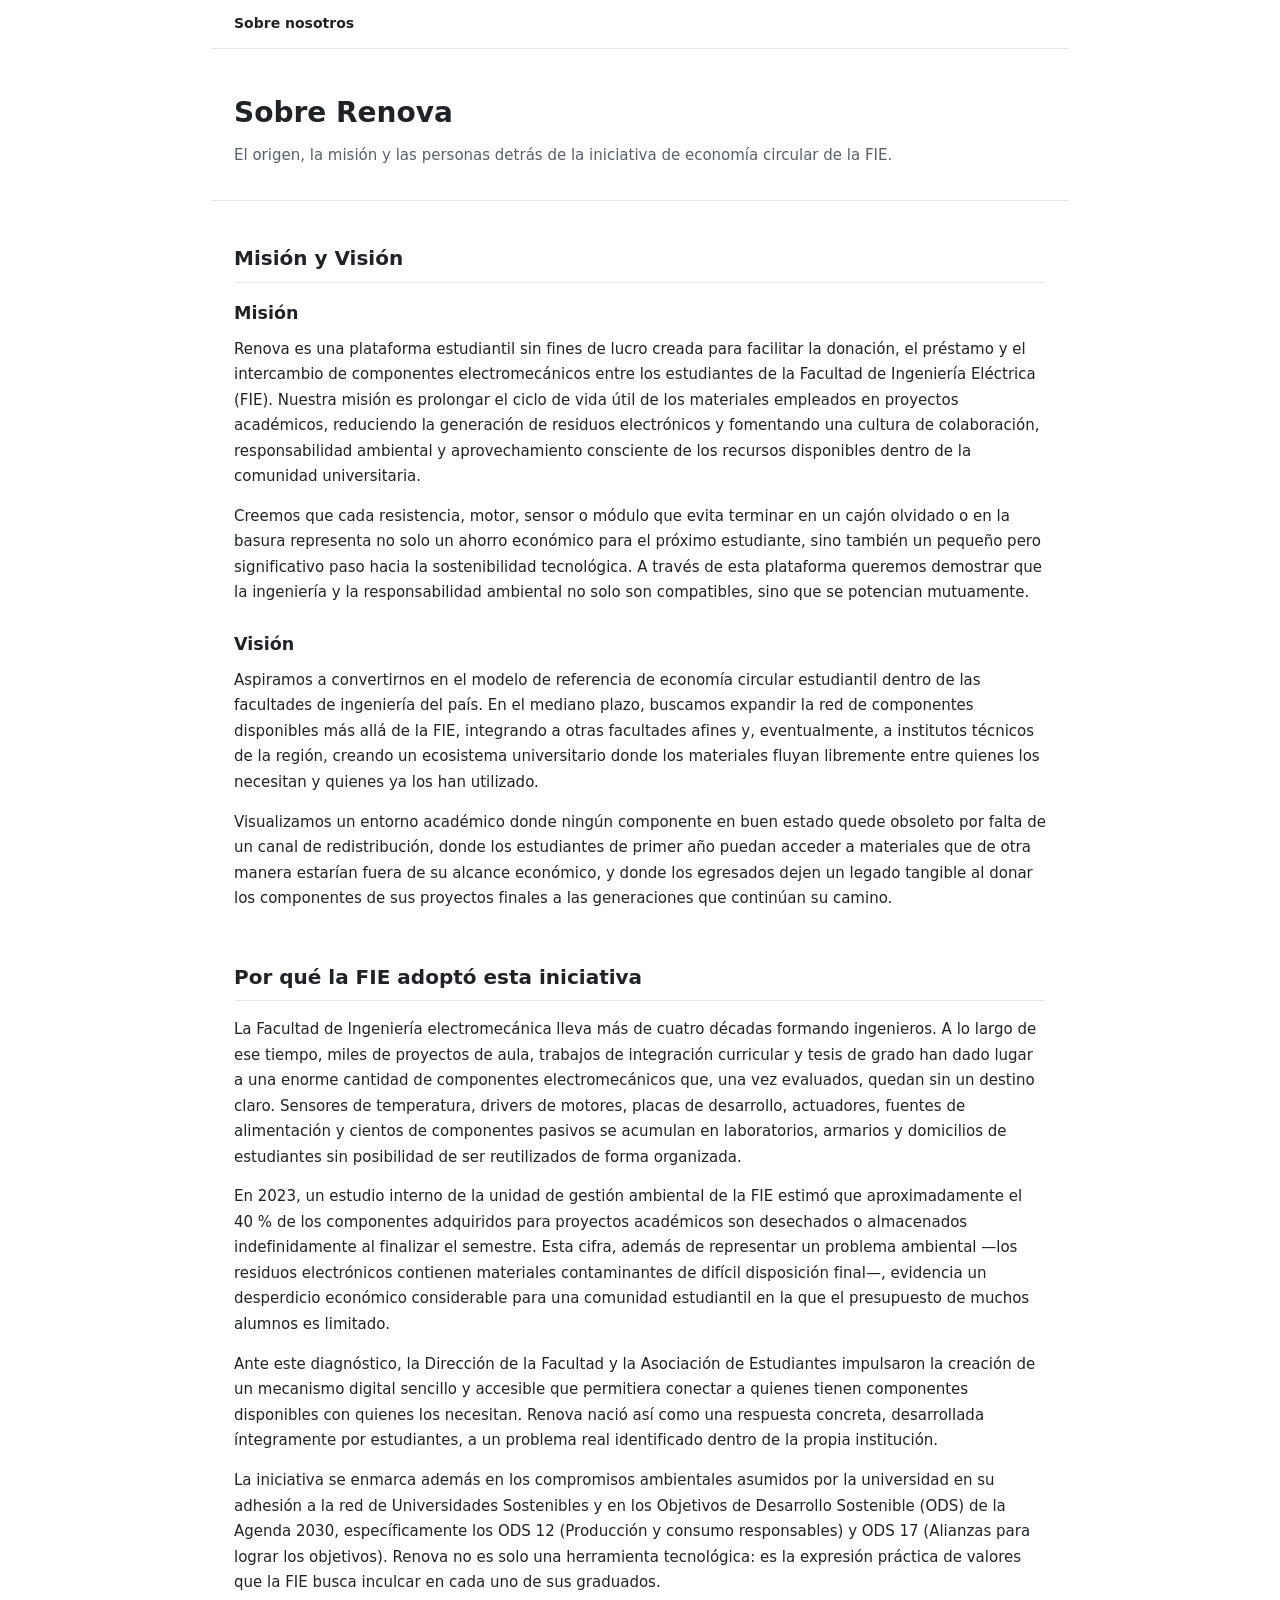
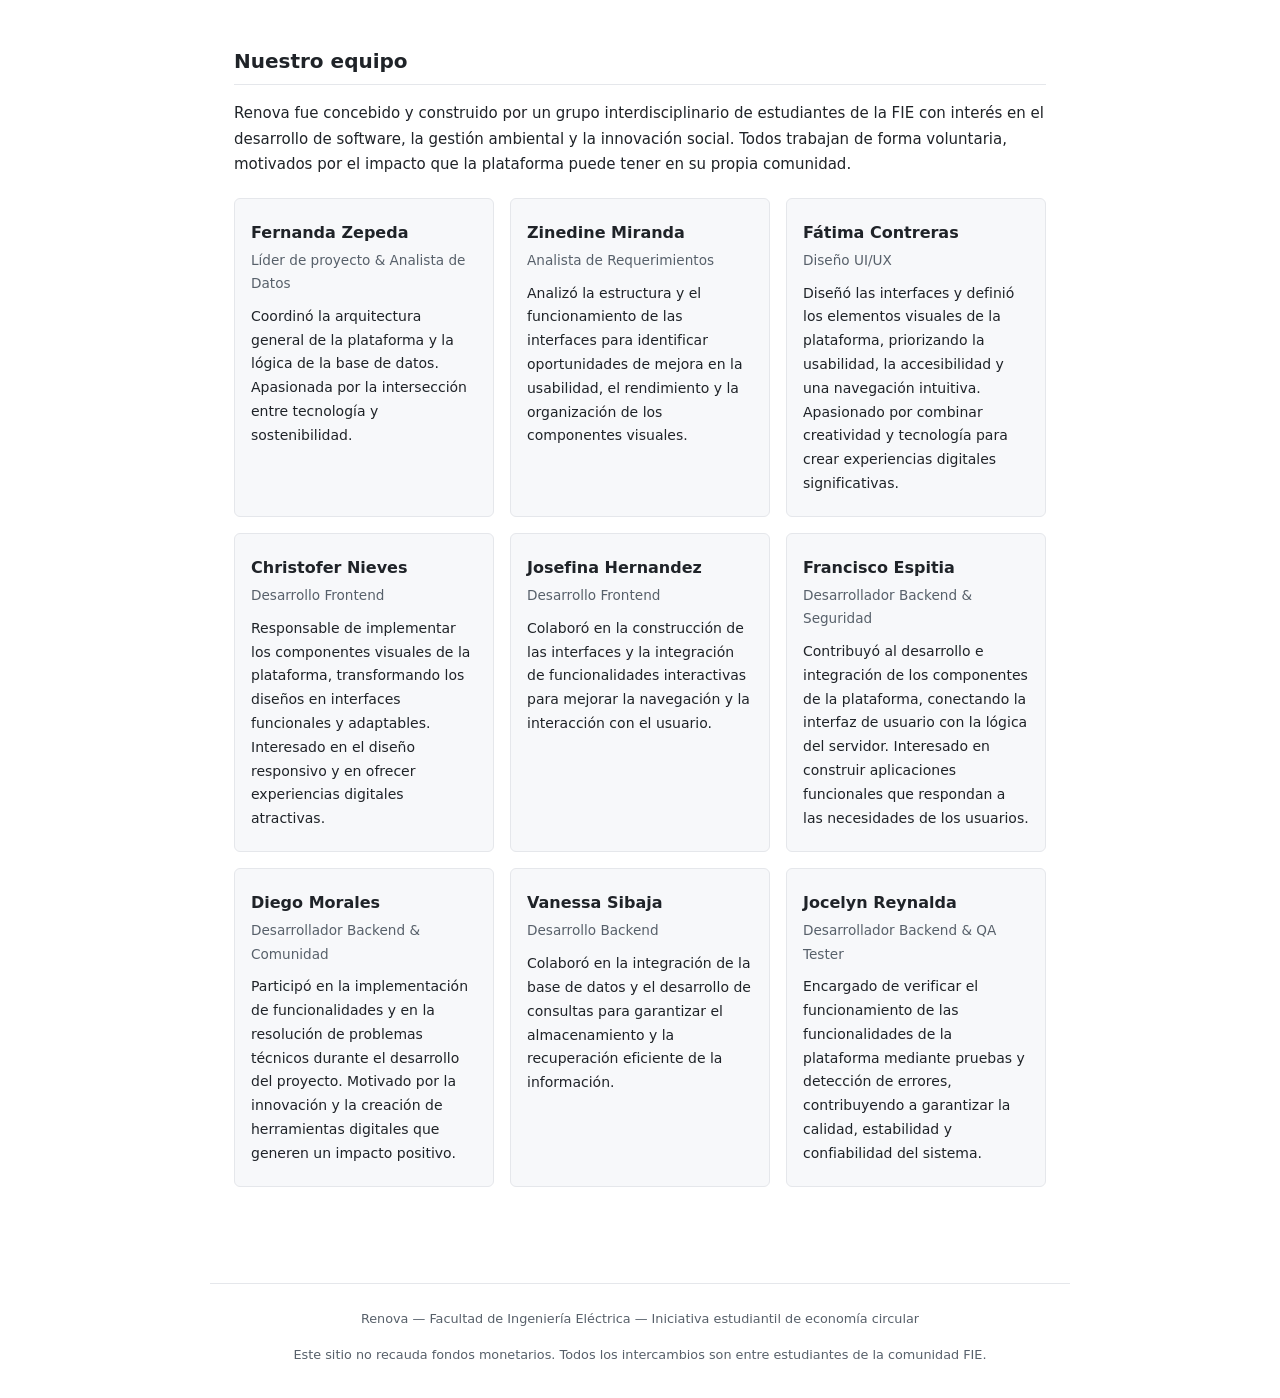
<file: about.html>
<!DOCTYPE html>
<html lang="es">
<head>
  <meta charset="UTF-8" />
  <meta name="viewport" content="width=device-width, initial-scale=1.0" />
  <title>Sobre Nosotros – Renova</title>
  <style>
    *, *::before, *::after { box-sizing: border-box; margin: 0; padding: 0; }

    body {
      font-family: -apple-system, "Segoe UI", system-ui, sans-serif;
      font-size: 15px;
      line-height: 1.7;
      color: #1f2328;
      background: #ffffff;
    }

    a { color: #3b82d4; }

    /* ── Layout ── */
    header, main, footer {
      max-width: 860px;
      margin: 0 auto;
      padding: 0 1.5rem;
    }

    header {
      padding-top: 2.5rem;
      padding-bottom: 2rem;
      border-bottom: 1px solid #e5e7eb;
    }

    header h1 { font-size: 1.75rem; }
    header p  { margin-top: 0.4rem; color: #57606a; }

    main { padding-top: 2.5rem; padding-bottom: 3rem; }

    section { margin-bottom: 3rem; }

    h2 {
      font-size: 1.25rem;
      margin-bottom: 1rem;
      padding-bottom: 0.4rem;
      border-bottom: 1px solid #e5e7eb;
    }

    p { margin-bottom: 0.9rem; }
    p:last-child { margin-bottom: 0; }

    /* ── Team cards ── */
    .team-grid {
      display: grid;
      grid-template-columns: repeat(auto-fill, minmax(220px, 1fr));
      gap: 1rem;
      margin-top: 1.25rem;
    }

    .card {
      border: 1px solid #e5e7eb;
      border-radius: 6px;
      padding: 1.25rem 1rem;
      background: #f7f8fa;
    }

    .card h3 { font-size: 1rem; margin-bottom: 0.2rem; }
    .card .role { font-size: 0.85rem; color: #57606a; margin-bottom: 0.6rem; }
    .card p { font-size: 0.875rem; margin-bottom: 0; }

    /* ── Nav ── */
    nav {
      max-width: 860px;
      margin: 0 auto;
      padding: 0.75rem 1.5rem;
      border-bottom: 1px solid #e5e7eb;
      font-size: 0.875rem;
    }

    nav a { margin-right: 1.25rem; text-decoration: none; color: #57606a; }
    nav a:hover { color: #1f2328; }
    nav a.active { color: #1f2328; font-weight: 600; }

    footer {
      padding-top: 1.5rem;
      padding-bottom: 2rem;
      border-top: 1px solid #e5e7eb;
      font-size: 0.8rem;
      color: #57606a;
      text-align: center;
    }
  </style>
</head>
<body>

  <nav>
    <a href="about.html" class="active">Sobre nosotros</a>
  </nav>

  <header>
    <h1>Sobre Renova</h1>
    <p>El origen, la misión y las personas detrás de la iniciativa de economía circular de la FIE.</p>
  </header>

  <main>

    <!-- ── Misión y Visión ── -->
    <section id="mision-vision">
      <h2>Misión y Visión</h2>

      <h3 style="margin-bottom: 0.5rem; margin-top: 1rem;">Misión</h3>
      <p>
        Renova es una plataforma estudiantil sin fines de lucro creada para facilitar la donación,
        el préstamo y el intercambio de componentes electromecánicos entre los estudiantes de la
        Facultad de Ingeniería Eléctrica (FIE). Nuestra misión es prolongar el ciclo de vida útil de
        los materiales empleados en proyectos académicos, reduciendo la generación de residuos
        electrónicos y fomentando una cultura de colaboración, responsabilidad ambiental y aprovechamiento
        consciente de los recursos disponibles dentro de la comunidad universitaria.
      </p>
      <p>
        Creemos que cada resistencia, motor, sensor o módulo que evita terminar en un cajón olvidado
        o en la basura representa no solo un ahorro económico para el próximo estudiante, sino también
        un pequeño pero significativo paso hacia la sostenibilidad tecnológica. A través de esta
        plataforma queremos demostrar que la ingeniería y la responsabilidad ambiental no solo son
        compatibles, sino que se potencian mutuamente.
      </p>

      <h3 style="margin-bottom: 0.5rem; margin-top: 1.5rem;">Visión</h3>
      <p>
        Aspiramos a convertirnos en el modelo de referencia de economía circular estudiantil dentro
        de las facultades de ingeniería del país. En el mediano plazo, buscamos expandir la red de
        componentes disponibles más allá de la FIE, integrando a otras facultades afines y, eventualmente,
        a institutos técnicos de la región, creando un ecosistema universitario donde los materiales
        fluyan libremente entre quienes los necesitan y quienes ya los han utilizado.
      </p>
      <p>
        Visualizamos un entorno académico donde ningún componente en buen estado quede obsoleto por
        falta de un canal de redistribución, donde los estudiantes de primer año puedan acceder a
        materiales que de otra manera estarían fuera de su alcance económico, y donde los egresados
        dejen un legado tangible al donar los componentes de sus proyectos finales a las generaciones
        que continúan su camino.
      </p>
    </section>

    <!-- ── Contexto institucional ── -->
    <section id="contexto">
      <h2>Por qué la FIE adoptó esta iniciativa</h2>
      <p>
        La Facultad de Ingeniería electromecánica lleva más de cuatro décadas formando ingenieros. 
        A lo largo de ese tiempo, miles de proyectos de aula, trabajos de integración curricular y tesis
        de grado han dado lugar a una enorme cantidad de componentes electromecánicos que, una vez evaluados,
        quedan sin un destino claro. Sensores de temperatura, drivers de motores, placas de desarrollo,
        actuadores, fuentes de alimentación y cientos de componentes pasivos se acumulan en laboratorios,
        armarios y domicilios de estudiantes sin posibilidad de ser reutilizados de forma organizada.
      </p>
      <p>
        En 2023, un estudio interno de la unidad de gestión ambiental de la FIE estimó que
        aproximadamente el 40 % de los componentes adquiridos para proyectos académicos son
        desechados o almacenados indefinidamente al finalizar el semestre. Esta cifra, además de
        representar un problema ambiental —los residuos electrónicos contienen materiales contaminantes
        de difícil disposición final—, evidencia un desperdicio económico considerable para una
        comunidad estudiantil en la que el presupuesto de muchos alumnos es limitado.
      </p>
      <p>
        Ante este diagnóstico, la Dirección de la Facultad y la Asociación de Estudiantes impulsaron la
        creación de un mecanismo digital sencillo y accesible que permitiera conectar a quienes
        tienen componentes disponibles con quienes los necesitan. Renova nació así como
        una respuesta concreta, desarrollada íntegramente por estudiantes, a un problema real
        identificado dentro de la propia institución.
      </p>
      <p>
        La iniciativa se enmarca además en los compromisos ambientales asumidos por la universidad
        en su adhesión a la red de Universidades Sostenibles y en los Objetivos de Desarrollo
        Sostenible (ODS) de la Agenda 2030, específicamente los ODS 12 (Producción y consumo
        responsables) y ODS 17 (Alianzas para lograr los objetivos). Renova no es solo
        una herramienta tecnológica: es la expresión práctica de valores que la FIE busca
        inculcar en cada uno de sus graduados.
      </p>
    </section>

    <!-- ── Equipo ── -->


    <section id="equipo">
      <h2>Nuestro equipo</h2>
      <p>
        Renova fue concebido y construido por un grupo interdisciplinario de estudiantes de
        la FIE con interés en el desarrollo de software, la gestión ambiental y la innovación social.
        Todos trabajan de forma voluntaria, motivados por el impacto que la plataforma puede tener
        en su propia comunidad.
      </p>

      <div class="team-grid">


        <div class="card">
          <h3>Fernanda Zepeda</h3>
          <p class="role">Líder de proyecto &amp; Analista de Datos</p>
          <p>
            Coordinó la arquitectura general de la plataforma y la lógica de la base de datos.
            Apasionada por la intersección entre tecnología y sostenibilidad.
          </p>
        </div>

        <div class="card">
            <h3>Zinedine Miranda</h3>
            <p class="role">Analista de Requerimientos</p>
            <p>
                Analizó la estructura y el funcionamiento de las interfaces para identificar
                oportunidades de mejora en la usabilidad, el rendimiento y la organización de
                los componentes visuales. 
        </div>

        <div class="card">
          <h3>Fátima Contreras</h3>
          <p class="role">Diseño UI/UX</p>
          <p>
            Diseñó las interfaces y definió los elementos visuales de la plataforma, priorizando
            la usabilidad, la accesibilidad y una navegación intuitiva. Apasionado por combinar
            creatividad y tecnología para crear experiencias digitales significativas.
          </p>
        </div>

        <div class="card">
          <h3>Christofer Nieves</h3>
          <p class="role">Desarrollo Frontend</p>
          <p>
            Responsable de implementar los componentes visuales de la plataforma, transformando
            los diseños en interfaces funcionales y adaptables. Interesado en el diseño responsivo
            y en ofrecer experiencias digitales atractivas.
          </p>
        </div>

        <div class="card">
          <h3>Josefina Hernandez</h3>
          <p class="role">Desarrollo Frontend</p>
          <p>
            Colaboró en la construcción de las interfaces y la integración de funcionalidades
            interactivas para mejorar la navegación y la interacción con el usuario.
          </p>
        </div>

        <div class="card">
          <h3>Francisco Espitia</h3>
          <p class="role">Desarrollador Backend &amp; Seguridad</p>
          <p>
            Contribuyó al desarrollo e integración de los componentes de la plataforma, conectando
            la interfaz de usuario con la lógica del servidor. Interesado en construir aplicaciones
            funcionales que respondan a las necesidades de los usuarios.
          </p>
        </div>

        <div class="card">
          <h3>Diego Morales</h3>
          <p class="role">Desarrollador Backend &amp; Comunidad</p>
          <p>
            Participó en la implementación de funcionalidades y en la resolución de problemas
            técnicos durante el desarrollo del proyecto. Motivado por la innovación y la creación
            de herramientas digitales que generen un impacto positivo.
          </p>
        </div>

        <div class="card">
          <h3>Vanessa Sibaja</h3>
          <p class="role">Desarrollo Backend</p>
          <p>
            Colaboró en la integración de la base de datos y el desarrollo de consultas para garantizar
            el almacenamiento y la recuperación eficiente de la información.
          </p>
        </div>

        <div class="card">
          <h3>Jocelyn Reynalda</h3>
          <p class="role">Desarrollador Backend &amp; QA Tester</p>
          <p>
            Encargado de verificar el funcionamiento de las funcionalidades de la plataforma mediante
            pruebas y detección de errores, contribuyendo a garantizar la calidad, estabilidad y
            confiabilidad del sistema.
          </p>
        </div>

      </div>
    </section>

  </main>

  <footer>
    <p>Renova &mdash; Facultad de Ingeniería Eléctrica &mdash; Iniciativa estudiantil de economía circular</p>
    <p style="margin-top: 0.25rem;">Este sitio no recauda fondos monetarios. Todos los intercambios son entre estudiantes de la comunidad FIE.</p>
  </footer>

</body>
</html>
</file>
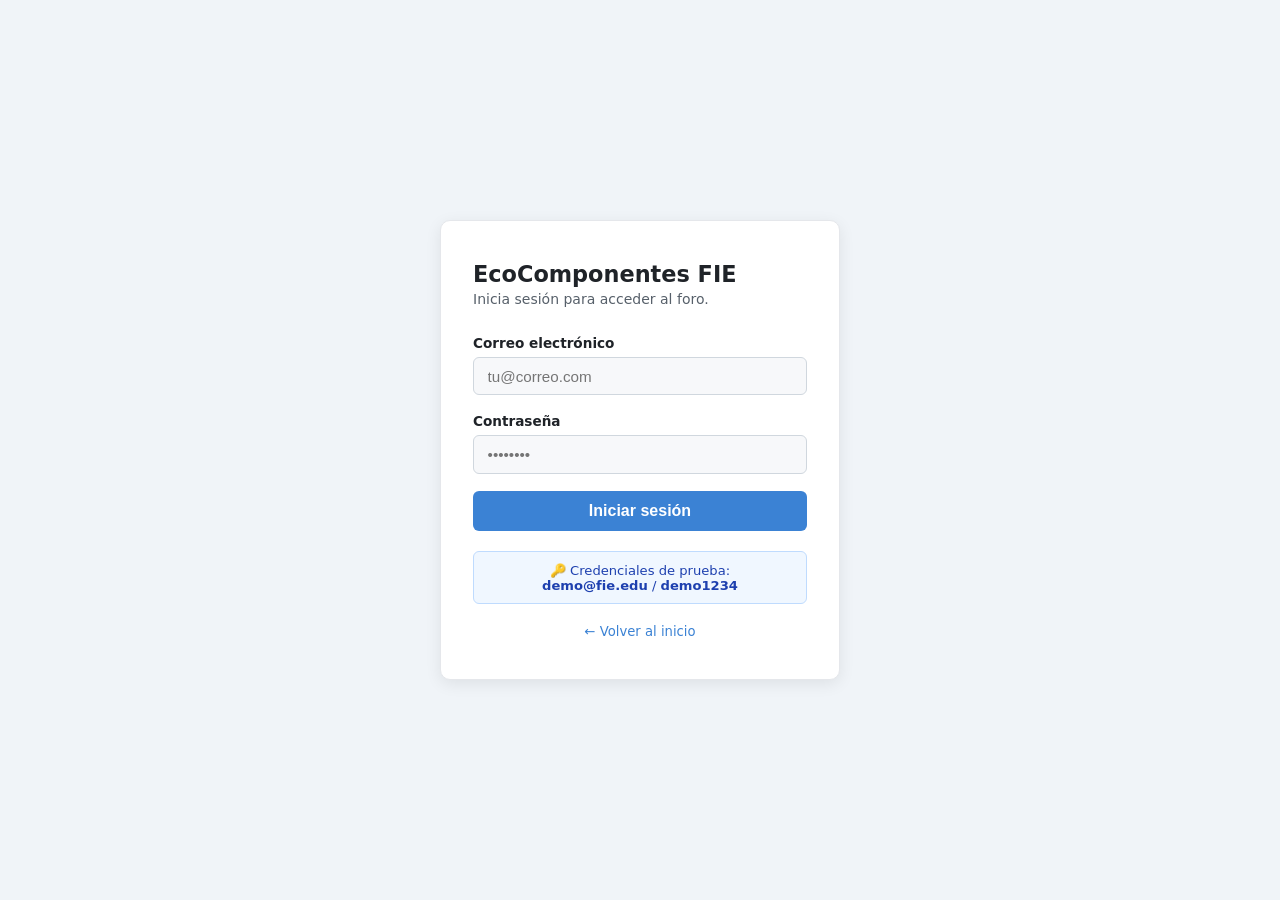
<file: forum.html>
<!DOCTYPE html>
<html lang="es">
<head>
  <meta charset="UTF-8" />
  <meta name="viewport" content="width=device-width, initial-scale=1.0" />
  <title>Foro — EcoComponentes FIE</title>
  <style>
    *, *::before, *::after { box-sizing: border-box; margin: 0; padding: 0; }

    body {
      font-family: -apple-system, "Segoe UI", system-ui, sans-serif;
      background: #f0f4f8;
      color: #1f2328;
      min-height: 100vh;
    }

    /* ── Navbar ── */
    nav {
      background: #1f2328;
      color: #fff;
      padding: .75rem 1.5rem;
      display: flex;
      align-items: center;
      justify-content: space-between;
      gap: 1rem;
    }

    nav .brand {
      font-size: 1.05rem;
      font-weight: 700;
      color: #fff;
      text-decoration: none;
    }

    nav .nav-derecha {
      display: flex;
      align-items: center;
      gap: 1rem;
      font-size: .9rem;
    }

    #nav-usuario {
      color: #b0c4de;
      font-weight: 600;
    }

    #nav-login-link {
      color: #b0c4de;
      text-decoration: none;
    }

    #nav-login-link:hover { color: #fff; }

    #btn-logout {
      background: transparent;
      border: 1px solid #57606a;
      color: #b0c4de;
      padding: .35rem .85rem;
      border-radius: 5px;
      font-size: .85rem;
      cursor: pointer;
      transition: border-color .15s, color .15s;
    }

    #btn-logout:hover {
      border-color: #aaa;
      color: #fff;
    }

    /* ── Contenido ── */
    .contenedor {
      max-width: 960px;
      margin: 2.5rem auto;
      padding: 0 1rem;
    }

    #foro-bienvenida {
      font-size: 1.15rem;
      font-weight: 600;
      margin-bottom: 1.5rem;
      color: #1f2328;
    }

    /* ── Filtros ── */
    .filtros-bar {
      display: flex;
      flex-wrap: wrap;
      align-items: center;
      gap: .75rem;
      margin-bottom: 1.5rem;
    }

    .filtros-bar select {
      padding: .45rem .75rem;
      border: 1px solid #d0d7de;
      border-radius: 6px;
      font-size: .875rem;
      background: #fff;
      color: #1f2328;
      cursor: pointer;
    }

    .filtros-bar select:focus {
      outline: none;
      border-color: #2e7d32;
    }

    .btn-publicar {
      margin-left: auto;
      padding: .5rem 1.1rem;
      background: #2e7d32;
      color: #fff;
      font-size: .875rem;
      font-weight: 600;
      border: none;
      border-radius: 6px;
      cursor: pointer;
      transition: background .15s;
    }

    .btn-publicar:hover { background: #1b5e20; }

    /* ── Grid de publicaciones ── */
    .grid-publicaciones {
      display: grid;
      grid-template-columns: repeat(auto-fill, minmax(280px, 1fr));
      gap: 1.25rem;
    }

    /* ── Card ── */
    .card-pub {
      background: #fff;
      border: 1px solid #e5e7eb;
      border-radius: 10px;
      overflow: hidden;
      display: flex;
      flex-direction: column;
    }

    .card-pub__imagen {
      width: 100%;
      height: 160px;
      object-fit: cover;
      background: #f2f7f2;
    }

    .card-pub__body {
      padding: 1rem;
      flex: 1;
      display: flex;
      flex-direction: column;
      gap: .5rem;
    }

    .card-pub__titulo {
      font-size: .975rem;
      font-weight: 700;
      color: #1f2328;
      margin: 0;
    }

    .card-pub__desc {
      font-size: .85rem;
      color: #57606a;
      line-height: 1.5;
      margin: 0;
      display: -webkit-box;
      -webkit-line-clamp: 3;
      -webkit-box-orient: vertical;
      overflow: hidden;
    }

    .card-pub__meta {
      font-size: .8rem;
      color: #57606a;
      display: flex;
      flex-wrap: wrap;
      gap: .4rem;
      margin-top: .25rem;
    }

    /* ── Badges ── */
    .badge {
      display: inline-block;
      padding: .2rem .6rem;
      border-radius: 20px;
      font-size: .75rem;
      font-weight: 600;
    }

    .badge--donacion   { background: #e8f5e9; color: #1b5e20; }
    .badge--prestamo   { background: #eef0fb; color: #2d3dc2; }
    .badge--intercambio{ background: #f3eefb; color: #6b2faf; }

    /* ── Botón contactar ── */
    .btn-contactar {
      margin-top: auto;
      padding: .45rem .9rem;
      background: transparent;
      border: 1px solid #2e7d32;
      color: #2e7d32;
      font-size: .825rem;
      font-weight: 600;
      border-radius: 6px;
      cursor: pointer;
      transition: background .15s, color .15s;
      align-self: flex-start;
    }

    .btn-contactar:hover { background: #2e7d32; color: #fff; }

    .contacto-info {
      display: none;
      background: #f2f7f2;
      border: 1px solid #d1e8d2;
      border-radius: 6px;
      padding: .6rem .85rem;
      font-size: .82rem;
      color: #1f2328;
      margin-top: .4rem;
    }

    .contacto-info.visible { display: block; }

    /* ── Estado vacío / cargando ── */
    .foro-estado {
      grid-column: 1 / -1;
      text-align: center;
      padding: 3rem 1rem;
      color: #57606a;
      font-size: .95rem;
    }

    /* ── Overlay y Modal ── */
    .overlay {
      display: none;
      position: fixed;
      inset: 0;
      background: rgba(0,0,0,.45);
      z-index: 100;
      align-items: center;
      justify-content: center;
    }

    .overlay.activo { display: flex; }

    .modal {
      background: #fff;
      border-radius: 10px;
      padding: 2rem;
      width: 100%;
      max-width: 480px;
      max-height: 90vh;
      overflow-y: auto;
      position: relative;
    }

    .modal h2 {
      font-size: 1.1rem;
      font-weight: 700;
      color: #1f2328;
      margin-bottom: 1.25rem;
    }

    .campo-modal {
      margin-bottom: 1rem;
    }

    .campo-modal label {
      display: block;
      font-size: .83rem;
      font-weight: 600;
      color: #1f2328;
      margin-bottom: .35rem;
    }

    .campo-modal input,
    .campo-modal select,
    .campo-modal textarea {
      width: 100%;
      padding: .55rem .8rem;
      border: 1px solid #d0d7de;
      border-radius: 6px;
      font-size: .9rem;
      color: #1f2328;
      background: #f7f8fa;
      font-family: inherit;
    }

    .campo-modal textarea { resize: vertical; min-height: 80px; }

    .campo-modal input:focus,
    .campo-modal select:focus,
    .campo-modal textarea:focus {
      outline: none;
      border-color: #2e7d32;
      background: #fff;
    }

    .modal-acciones {
      display: flex;
      gap: .75rem;
      justify-content: flex-end;
      margin-top: 1.25rem;
    }

    .btn-cancelar {
      padding: .5rem 1rem;
      background: transparent;
      border: 1px solid #d0d7de;
      border-radius: 6px;
      font-size: .875rem;
      cursor: pointer;
      color: #57606a;
    }

    .btn-cancelar:hover { border-color: #999; color: #1f2328; }

    .btn-enviar {
      padding: .5rem 1.1rem;
      background: #2e7d32;
      color: #fff;
      border: none;
      border-radius: 6px;
      font-size: .875rem;
      font-weight: 600;
      cursor: pointer;
      transition: background .15s;
    }

    .btn-enviar:hover { background: #1b5e20; }
    .btn-enviar:disabled { background: #81c784; cursor: not-allowed; }

    .modal-error {
      display: none;
      background: #fff3f3;
      border: 1px solid #f7a8a8;
      color: #c0392b;
      font-size: .83rem;
      padding: .5rem .8rem;
      border-radius: 6px;
      margin-bottom: .75rem;
    }

    .modal-error.visible { display: block; }

    @media (max-width: 480px) {
      .filtros-bar { flex-direction: column; align-items: stretch; }
      .btn-publicar { margin-left: 0; }
    }
  </style>
</head>
<body>

  <!-- Navbar -->
  <nav>
    <a class="brand" href="index.html">EcoComponentes FIE</a>
    <div class="nav-derecha">
      <span id="nav-usuario"></span>
      <a id="nav-login-link" href="login.html">Iniciar sesión</a>
      <button id="btn-logout" style="display:none">Cerrar sesión</button>
    </div>
  </nav>

  <!-- Contenido del foro -->
  <main class="contenedor">
    <p id="foro-bienvenida"></p>

    <!-- Barra de filtros -->
    <div class="filtros-bar">
      <select id="filtro-tipo">
        <option value="">Todos los tipos</option>
        <option value="donacion">Donación</option>
        <option value="prestamo">Préstamo</option>
        <option value="intercambio">Intercambio</option>
      </select>

      <select id="filtro-semestre">
        <option value="">Todos los semestres</option>
        <option value="1ro">1ro</option>
        <option value="2do">2do</option>
        <option value="3ro">3ro</option>
        <option value="4to">4to</option>
        <option value="5to">5to</option>
        <option value="6to">6to</option>
        <option value="7mo">7mo</option>
        <option value="8vo">8vo</option>
        <option value="9no">9no</option>
        <option value="10mo">10mo</option>
      </select>

      <button class="btn-publicar" id="btn-abrir-modal">+ Publicar oferta</button>
    </div>

    <!-- Grid de publicaciones -->
    <div class="grid-publicaciones" id="grid-publicaciones">
      <div class="foro-estado" id="foro-estado">Cargando publicaciones…</div>
    </div>
  </main>

  <!-- Modal: Nueva publicación -->
  <div class="overlay" id="overlay-modal">
    <div class="modal">
      <h2>Nueva publicación</h2>

      <div class="modal-error" id="modal-error"></div>

      <form id="form-publicacion" novalidate>
        <div class="campo-modal">
          <label for="pub-titulo">Título *</label>
          <input type="text" id="pub-titulo" placeholder="Ej: Motor DC 12V en buen estado" required />
        </div>

        <div class="campo-modal">
          <label for="pub-descripcion">Descripción *</label>
          <textarea id="pub-descripcion" placeholder="Describe el componente, su uso anterior y condición…" required></textarea>
        </div>

        <div class="campo-modal">
          <label for="pub-tipo">Tipo *</label>
          <select id="pub-tipo" required>
            <option value="">— Selecciona —</option>
            <option value="donacion">Donación</option>
            <option value="prestamo">Préstamo</option>
            <option value="intercambio">Intercambio</option>
          </select>
        </div>

        <div class="campo-modal">
          <label for="pub-estado">Estado del componente *</label>
          <select id="pub-estado" required>
            <option value="">— Selecciona —</option>
            <option value="nuevo">Nuevo</option>
            <option value="buen estado">Buen estado</option>
            <option value="desgaste leve">Desgaste leve</option>
            <option value="para repuesto">Para repuesto</option>
          </select>
        </div>

        <div class="campo-modal">
          <label for="pub-semestre">Semestre de origen *</label>
          <select id="pub-semestre" required>
            <option value="">— Selecciona —</option>
            <option value="1ro">1ro</option>
            <option value="2do">2do</option>
            <option value="3ro">3ro</option>
            <option value="4to">4to</option>
            <option value="5to">5to</option>
            <option value="6to">6to</option>
            <option value="7mo">7mo</option>
            <option value="8vo">8vo</option>
            <option value="9no">9no</option>
            <option value="10mo">10mo</option>
          </select>
        </div>

        <div class="campo-modal">
          <label for="pub-imagen">URL de imagen (opcional)</label>
          <input type="url" id="pub-imagen" placeholder="https://ejemplo.com/foto.jpg" />
        </div>

        <div class="modal-acciones">
          <button type="button" class="btn-cancelar" id="btn-cancelar-modal">Cancelar</button>
          <button type="submit" class="btn-enviar" id="btn-enviar-pub">Publicar</button>
        </div>
      </form>
    </div>
  </div>

  <script src="js/auth-demo.js"></script>
  <script src="js/data-demo.js"></script>
  <script src="js/nav.js"></script>
  <script src="js/forum.js"></script>
</body>
</html>
</file>
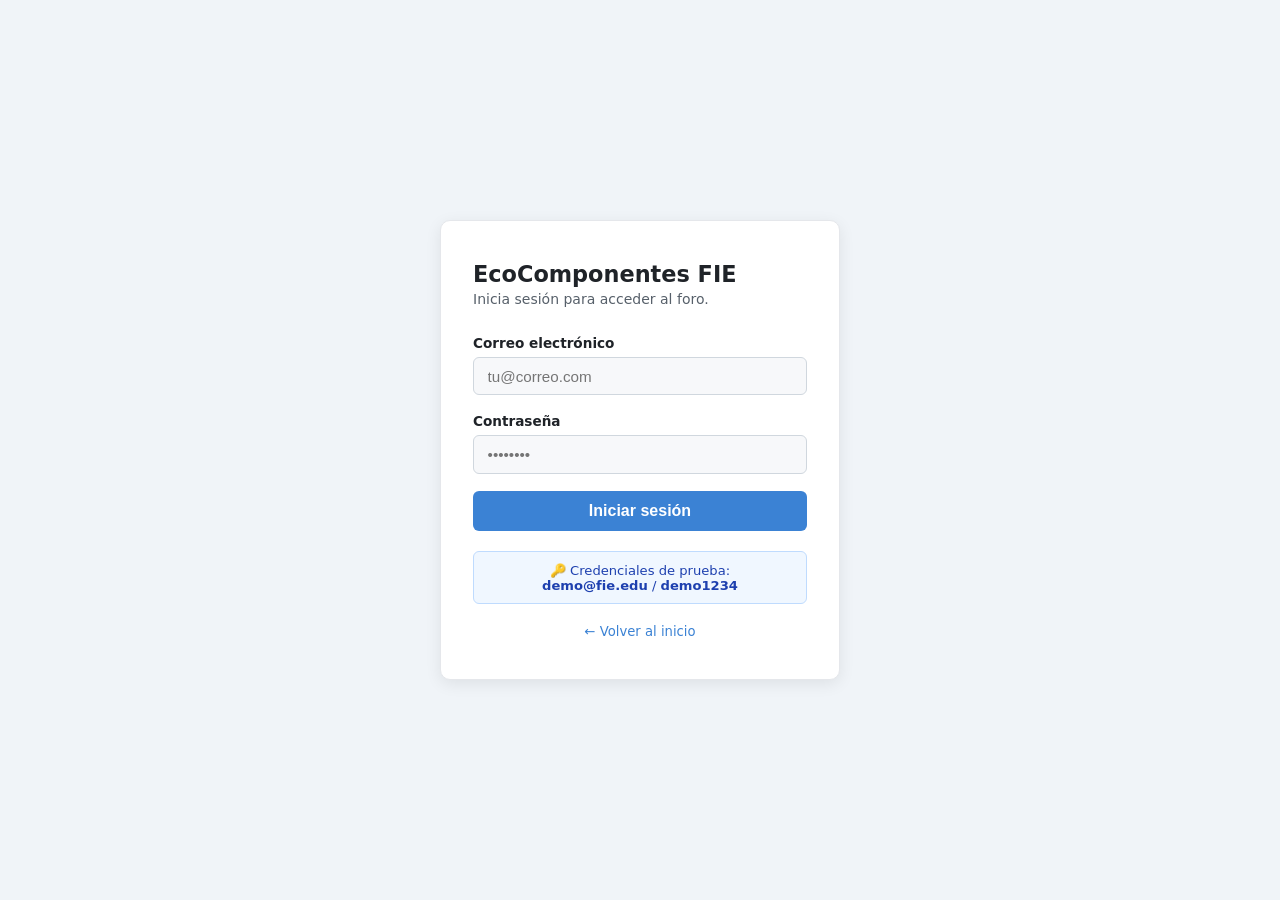
<file: login.html>
<!DOCTYPE html>
<html lang="es">
<head>
  <meta charset="UTF-8" />
  <meta name="viewport" content="width=device-width, initial-scale=1.0" />
  <title>Iniciar sesión — EcoComponentes FIE</title>
  <style>
    *, *::before, *::after { box-sizing: border-box; margin: 0; padding: 0; }

    body {
      font-family: -apple-system, "Segoe UI", system-ui, sans-serif;
      background: #f0f4f8;
      min-height: 100vh;
      display: flex;
      align-items: center;
      justify-content: center;
    }

    .login-card {
      background: #ffffff;
      border: 1px solid #e5e7eb;
      border-radius: 10px;
      padding: 2.5rem 2rem;
      width: 100%;
      max-width: 400px;
      box-shadow: 0 4px 16px rgba(0,0,0,.08);
    }

    .login-card h1 {
      font-size: 1.4rem;
      color: #1f2328;
      margin-bottom: .25rem;
    }

    .login-card .subtitulo {
      font-size: .875rem;
      color: #57606a;
      margin-bottom: 1.75rem;
    }

    .campo {
      margin-bottom: 1.1rem;
    }

    .campo label {
      display: block;
      font-size: .85rem;
      font-weight: 600;
      color: #1f2328;
      margin-bottom: .4rem;
    }

    .campo input {
      width: 100%;
      padding: .6rem .85rem;
      border: 1px solid #d0d7de;
      border-radius: 6px;
      font-size: .95rem;
      color: #1f2328;
      background: #f7f8fa;
      transition: border-color .15s, background .15s;
      outline: none;
    }

    .campo input:focus {
      border-color: #3b82d4;
      background: #fff;
    }

    .error-msg {
      display: none;
      background: #fff3f3;
      border: 1px solid #f7a8a8;
      color: #c0392b;
      font-size: .85rem;
      padding: .6rem .85rem;
      border-radius: 6px;
      margin-bottom: 1rem;
    }

    .error-msg.visible {
      display: block;
    }

    .btn-submit {
      width: 100%;
      padding: .7rem;
      background: #3b82d4;
      color: #fff;
      font-size: 1rem;
      font-weight: 600;
      border: none;
      border-radius: 6px;
      cursor: pointer;
      transition: background .15s;
    }

    .btn-submit:hover { background: #2563b0; }
    .btn-submit:disabled { background: #93b8e8; cursor: not-allowed; }

    .pie {
      text-align: center;
      margin-top: 1.25rem;
      font-size: .825rem;
      color: #57606a;
    }

    .pie a { color: #3b82d4; text-decoration: none; }
    .pie a:hover { text-decoration: underline; }

    .demo-hint {
      margin-top: 1.25rem;
      padding: .65rem .85rem;
      background: #f0f7ff;
      border: 1px solid #bfdbfe;
      border-radius: 6px;
      font-size: .82rem;
      color: #1e40af;
      text-align: center;
    }

    .demo-hint strong { font-weight: 700; }
  </style>
</head>
<body>

  <div class="login-card">
    <h1>EcoComponentes FIE</h1>
    <p class="subtitulo">Inicia sesión para acceder al foro.</p>

    <div id="error-msg" class="error-msg" role="alert"></div>

    <form id="form-login" novalidate>
      <div class="campo">
        <label for="usuario">Correo electrónico</label>
        <input
          type="email"
          id="usuario"
          name="email"
          autocomplete="email"
          placeholder="tu@correo.com"
          required
        />
      </div>

      <div class="campo">
        <label for="password">Contraseña</label>
        <input
          type="password"
          id="password"
          name="password"
          autocomplete="current-password"
          placeholder="••••••••"
          required
        />
      </div>

      <button type="submit" class="btn-submit" id="btn-submit">
        Iniciar sesión
      </button>
    </form>

    <div class="demo-hint">
      🔑 Credenciales de prueba:<br>
      <strong>demo@fie.edu</strong> / <strong>demo1234</strong>
    </div>

    <p class="pie">
      <a href="index.html">← Volver al inicio</a>
    </p>
  </div>

  <script src="js/auth-demo.js"></script>
  <script>
    // Si ya hay sesión activa, ir directo al foro
    if (getUsuarioActivo()) {
      window.location.href = 'forum.html';
    }

    const form = document.getElementById('form-login');
    const errorMsg = document.getElementById('error-msg');
    const btnSubmit = document.getElementById('btn-submit');

    function mostrarError(msg) {
      errorMsg.textContent = msg;
      errorMsg.classList.add('visible');
    }

    function ocultarError() {
      errorMsg.classList.remove('visible');
    }

    form.addEventListener('submit', async (e) => {
      e.preventDefault();
      ocultarError();

      const usuario = document.getElementById('usuario').value.trim();
      const password = document.getElementById('password').value;

      if (!usuario || !password) {
        mostrarError('Por favor, completa todos los campos.');
        return;
      }

      btnSubmit.disabled = true;
      btnSubmit.textContent = 'Verificando…';

      const resultado = await login(usuario, password);

      if (resultado.ok) {
        window.location.href = 'forum.html';
      } else {
        mostrarError(resultado.mensaje);
        btnSubmit.disabled = false;
        btnSubmit.textContent = 'Iniciar sesión';
      }
    });
  </script>
</body>
</html>
</file>
